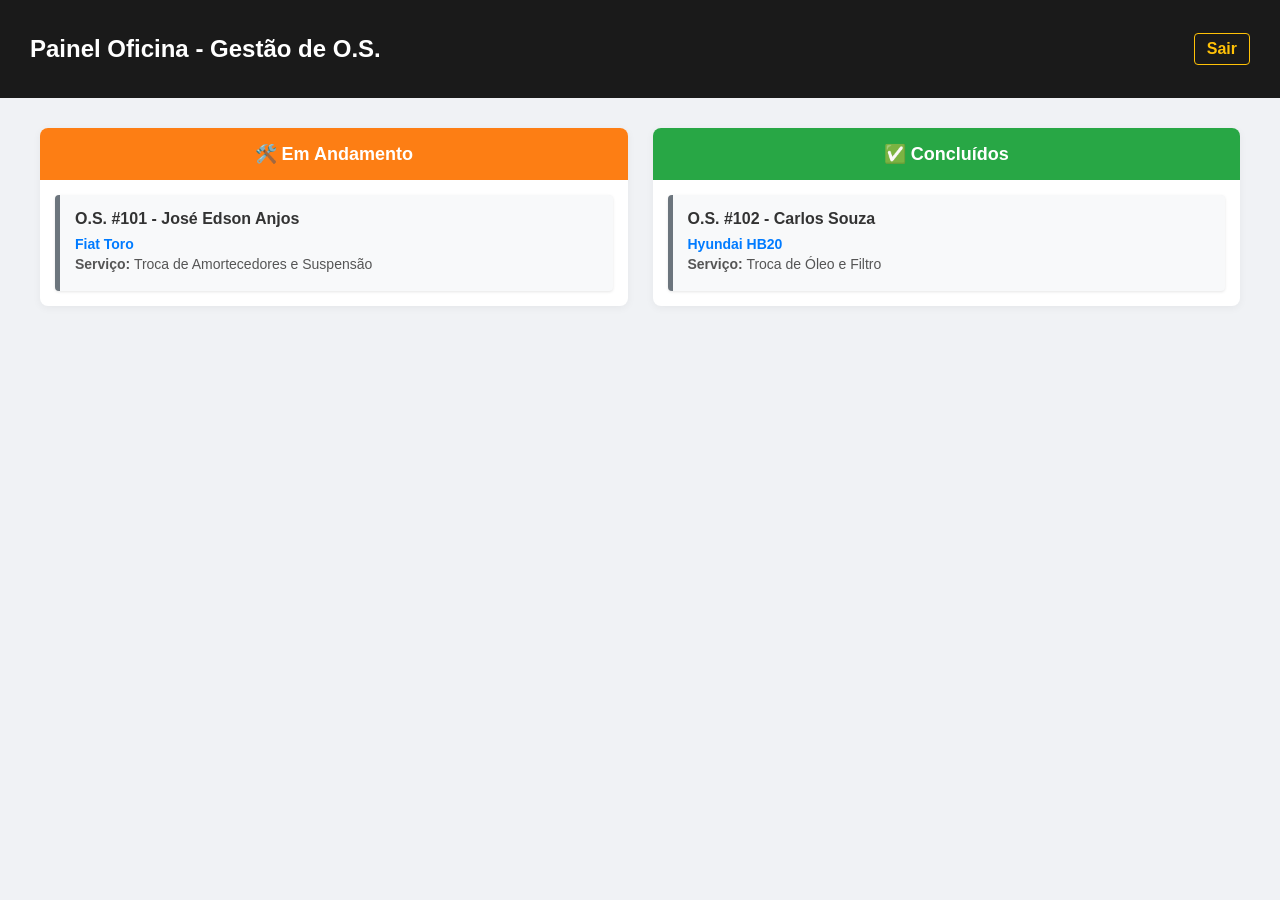
<file: SistemaOficina/wwwroot/dashboard.html>
﻿<!DOCTYPE html>
<html lang="pt-BR">
<head>
    <meta charset="UTF-8">
    <meta name="viewport" content="width=device-width, initial-scale=1.0">
    <title>Painel Administrativo - Ordens de Serviço</title>
    <link rel="stylesheet" href="css/dashboard.css">
</head>
<body>

    <header class="dashboard-header">
        <h2>Painel Oficina - Gestão de O.S.</h2>
        <a href="home.html" class="btn-logout">Sair</a>
    </header>

    <main class="dashboard-container">
        <section class="coluna">
            <div class="coluna-header em-andamento">
                <h3>🛠️ Em Andamento</h3>
            </div>
            <div id="listaAndamento" class="lista-cards">
            </div>
        </section>

        <section class="coluna">
            <div class="coluna-header concluido">
                <h3>✅ Concluídos</h3>
            </div>
            <div id="listaConcluidos" class="lista-cards">
            </div>
        </section>
    </main>

    <script src="js/dashboard.js"></script>
</body>
</html>
</file>
<file: SistemaOficina/wwwroot/css/dashboard.css>
﻿body {
    font-family: 'Segoe UI', Arial, sans-serif;
    margin: 0;
    background-color: #f0f2f5;
}

.dashboard-header {
    background-color: #1a1a1a;
    color: white;
    padding: 15px 30px;
    display: flex;
    justify-content: space-between;
    align-items: center;
}

.btn-logout {
    color: #ffc107;
    text-decoration: none;
    font-weight: bold;
    border: 1px solid #ffc107;
    padding: 6px 12px;
    border-radius: 4px;
}

.dashboard-container {
    display: grid;
    grid-template-columns: 1fr 1fr;
    gap: 25px;
    padding: 30px;
    max-width: 1200px;
    margin: 0 auto;
}

@media (max-width: 768px) {
    .dashboard-container {
        grid-template-columns: 1fr;
    }
}

.coluna {
    background-color: #ffffff;
    border-radius: 8px;
    box-shadow: 0 2px 8px rgba(0,0,0,0.05);
    overflow: hidden;
}

.coluna-header {
    padding: 15px;
    color: white;
    text-align: center;
}

    .coluna-header.em-andamento {
        background-color: #fd7e14;
    }

    .coluna-header.concluido {
        background-color: #28a745;
    }

    .coluna-header h3 {
        margin: 0;
        font-size: 18px;
    }

.lista-cards {
    padding: 15px;
    display: flex;
    flex-direction: column;
    gap: 15px;
}


.card-os {
    background-color: #f8f9fa;
    border-left: 5px solid #6c757d;
    border-radius: 4px;
    padding: 15px;
    box-shadow: 0 1px 3px rgba(0,0,0,0.1);
}

    .card-os h4 {
        margin: 0 0 8px 0;
        color: #333;
    }

    .card-os p {
        margin: 4px 0;
        font-size: 14px;
        color: #555;
    }

    .card-os .veiculo {
        font-weight: bold;
        color: #007bff;
    }
</file>
